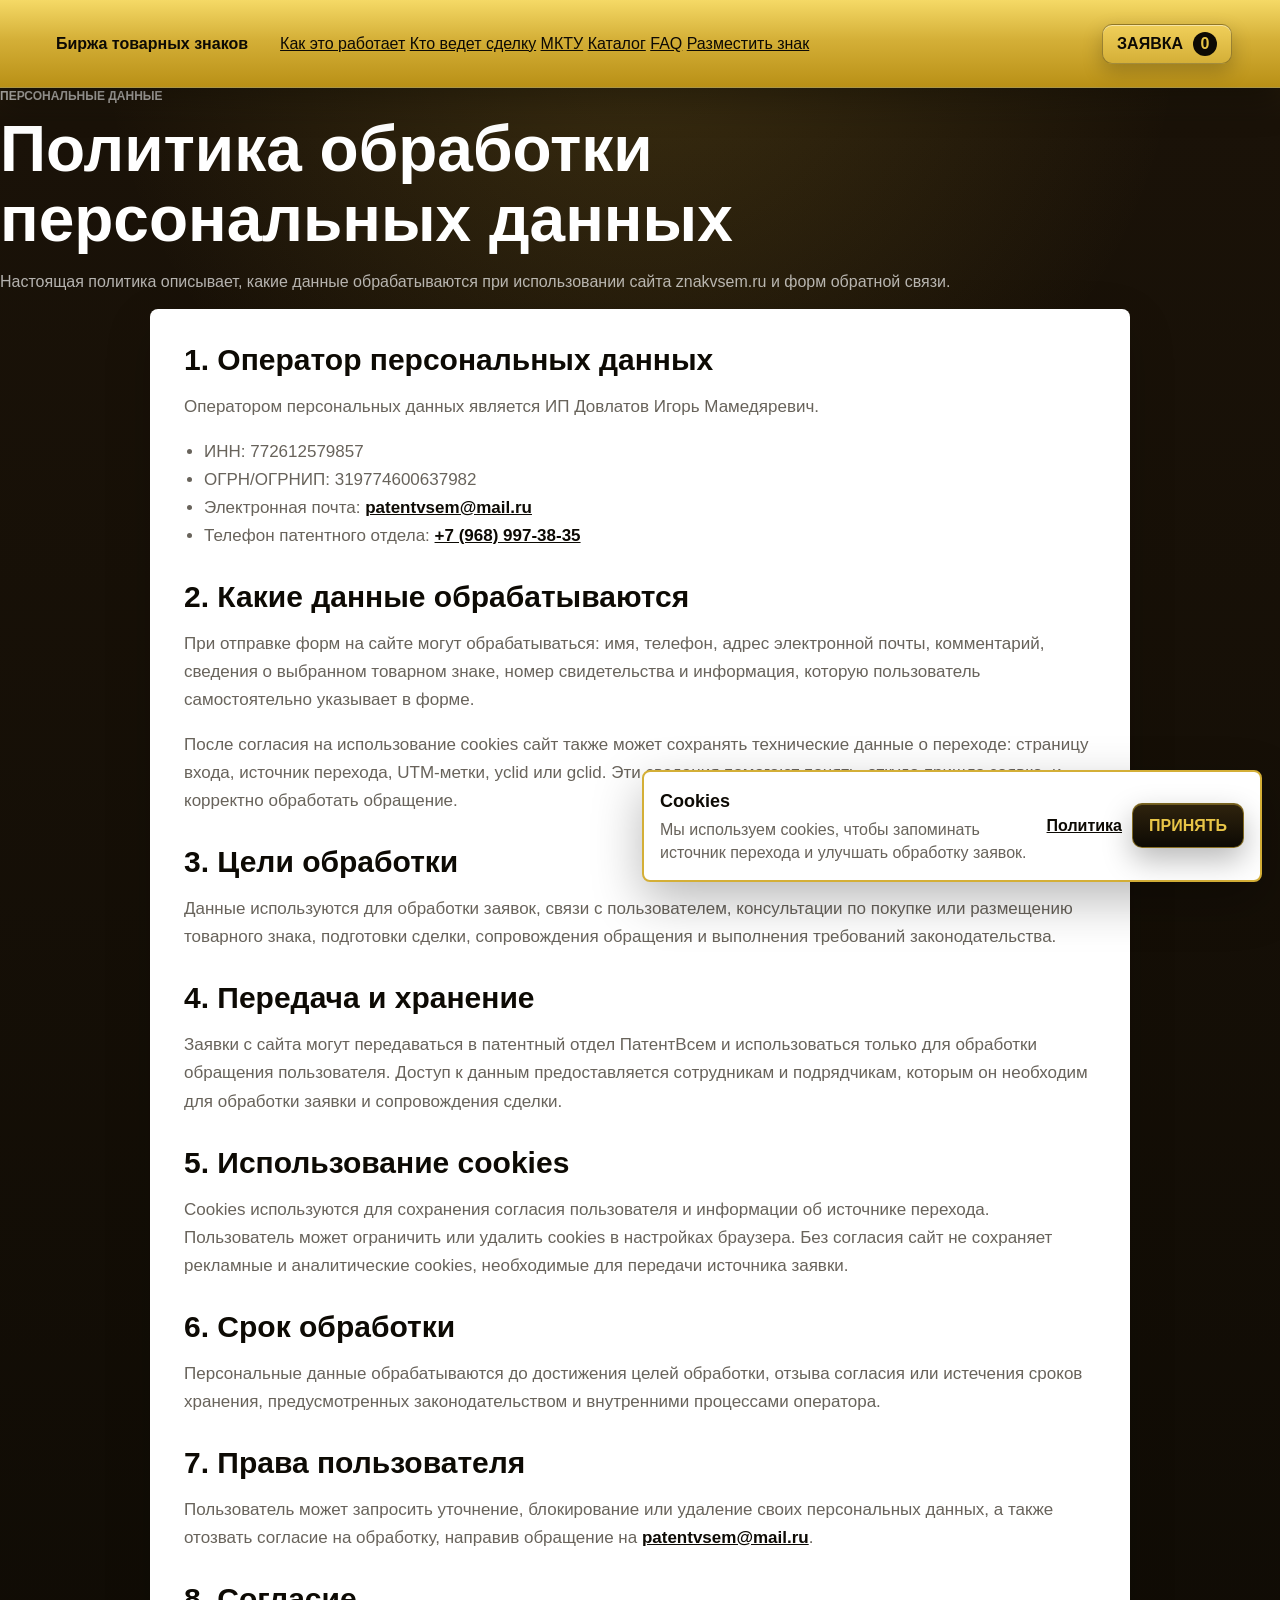
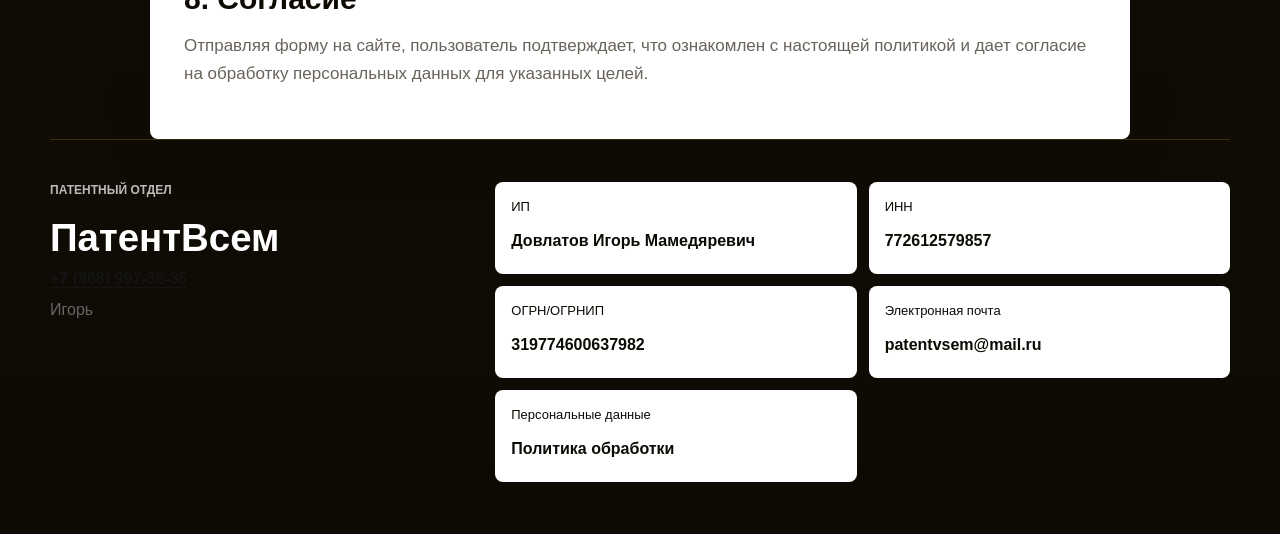
<file: privacy.html>
<!doctype html>
<html lang="ru">
  <head>
    <meta charset="utf-8">
    <meta name="viewport" content="width=device-width, initial-scale=1">
    <title>Политика обработки персональных данных - ПатентВсем</title>
    <meta name="description" content="Политика обработки персональных данных пользователей сайта znakvsem.ru.">
    <link rel="stylesheet" href="styles.css">
  </head>
  <body>
    <header class="site-header">
      <a class="brand" href="index.html">Биржа товарных знаков</a>
      <nav class="nav" aria-label="Основная навигация">
        <a href="about.html">Как это работает</a>
        <a href="about.html#team">Кто ведет сделку</a>
        <a href="mktu.html">МКТУ</a>
        <a href="catalog.html">Каталог</a>
        <a href="faq.html">FAQ</a>
        <a href="place.html">Разместить знак</a>
      </nav>
      <button class="header-cart" type="button" data-open-cart>
        <span>Заявка</span>
        <strong data-cart-count>0</strong>
      </button>
    </header>

    <main>
      <section class="page-hero compact">
        <p class="eyebrow">Персональные данные</p>
        <h1>Политика обработки персональных данных</h1>
        <p>Настоящая политика описывает, какие данные обрабатываются при использовании сайта znakvsem.ru и форм обратной связи.</p>
      </section>

      <section class="content-section">
        <div class="content-card">
          <h2>1. Оператор персональных данных</h2>
          <p>Оператором персональных данных является ИП Довлатов Игорь Мамедяревич.</p>
          <ul>
            <li>ИНН: 772612579857</li>
            <li>ОГРН/ОГРНИП: 319774600637982</li>
            <li>Электронная почта: <a href="mailto:patentvsem@mail.ru">patentvsem@mail.ru</a></li>
            <li>Телефон патентного отдела: <a href="tel:+79689973835">+7 (968) 997-38-35</a></li>
          </ul>

          <h2>2. Какие данные обрабатываются</h2>
          <p>При отправке форм на сайте могут обрабатываться: имя, телефон, адрес электронной почты, комментарий, сведения о выбранном товарном знаке, номер свидетельства и информация, которую пользователь самостоятельно указывает в форме.</p>
          <p>После согласия на использование cookies сайт также может сохранять технические данные о переходе: страницу входа, источник перехода, UTM-метки, yclid или gclid. Эти сведения помогают понять, откуда пришла заявка, и корректно обработать обращение.</p>

          <h2>3. Цели обработки</h2>
          <p>Данные используются для обработки заявок, связи с пользователем, консультации по покупке или размещению товарного знака, подготовки сделки, сопровождения обращения и выполнения требований законодательства.</p>

          <h2>4. Передача и хранение</h2>
          <p>Заявки с сайта могут передаваться в патентный отдел ПатентВсем и использоваться только для обработки обращения пользователя. Доступ к данным предоставляется сотрудникам и подрядчикам, которым он необходим для обработки заявки и сопровождения сделки.</p>

          <h2>5. Использование cookies</h2>
          <p>Cookies используются для сохранения согласия пользователя и информации об источнике перехода. Пользователь может ограничить или удалить cookies в настройках браузера. Без согласия сайт не сохраняет рекламные и аналитические cookies, необходимые для передачи источника заявки.</p>

          <h2>6. Срок обработки</h2>
          <p>Персональные данные обрабатываются до достижения целей обработки, отзыва согласия или истечения сроков хранения, предусмотренных законодательством и внутренними процессами оператора.</p>

          <h2>7. Права пользователя</h2>
          <p>Пользователь может запросить уточнение, блокирование или удаление своих персональных данных, а также отозвать согласие на обработку, направив обращение на <a href="mailto:patentvsem@mail.ru">patentvsem@mail.ru</a>.</p>

          <h2>8. Согласие</h2>
          <p>Отправляя форму на сайте, пользователь подтверждает, что ознакомлен с настоящей политикой и дает согласие на обработку персональных данных для указанных целей.</p>
        </div>
      </section>
    </main>

    <footer class="site-footer">
      <div class="footer-brand">
        <p class="eyebrow">Патентный отдел</p>
        <h2>ПатентВсем</h2>
        <a href="tel:+79689973835">+7 (968) 997-38-35</a>
        <span>Игорь</span>
      </div>
      <div class="footer-details" aria-label="Реквизиты">
        <div><span>ИП</span><strong>Довлатов Игорь Мамедяревич</strong></div>
        <div><span>ИНН</span><strong>772612579857</strong></div>
        <div><span>ОГРН/ОГРНИП</span><strong>319774600637982</strong></div>
        <div><span>Электронная почта</span><a href="mailto:patentvsem@mail.ru">patentvsem@mail.ru</a></div>
        <div><span>Персональные данные</span><a href="privacy.html">Политика обработки</a></div>
      </div>
    </footer>

    <div class="modal" id="lead" data-modal hidden>
      <div class="modal-panel" role="dialog" aria-modal="true" aria-labelledby="cart-title">
        <button class="modal-close" type="button" data-close-cart aria-label="Закрыть">x</button>
        <h2 id="cart-title" data-modal-title>Заявка на товарные знаки</h2>
        <div data-cart-items class="cart-items"></div>
        <form class="lead-form" data-lead-form>
          <label>Имя<input name="name" required></label>
          <label>Телефон<input name="phone" required inputmode="tel"></label>
          <label>Email<input name="email" type="email"></label>
          <label>Комментарий<textarea name="comment" rows="3"></textarea></label>
          <input type="hidden" name="intent" data-intent-input>
          <input type="hidden" name="selected" data-selected-input>
          <label class="privacy-consent">
            <input type="checkbox" name="privacy" required>
            <span>Нажимая кнопку отправки, вы соглашаетесь с <a href="privacy.html">политикой обработки персональных данных</a>.</span>
          </label>
          <button class="button button-accent" type="submit">Отправить в ПатентВсем</button>
          <p class="form-note" data-lead-status></p>
        </form>
      </div>
    </div>
    <script src="app.js"></script>
  </body>
</html>
</file>
<file: styles.css>
﻿:root {
  --bg: #f7f6f1;
  --paper: #ffffff;
  --ink: #171511;
  --muted: #6f6b61;
  --line: #e4ded2;
  --accent: #d4af37;
  --accent-strong: #d5b62b;
  --danger: #8c2522;
  --deep: #171511;
  --soft: #f0ebe0;
  --sage: #d8e3d0;
  --sky: #dde8f2;
  --blush: #f2ddd6;
  --radius: 8px;
  --shadow: 0 22px 70px rgba(40, 32, 18, 0.1);
}

* {
  box-sizing: border-box;
}

html {
  scroll-behavior: smooth;
  scroll-padding-top: 112px;
}

section[id],
.promo-sale[id] {
  scroll-margin-top: 112px;
}

body {
  margin: 0;
  background:
    linear-gradient(180deg, #fbfaf6 0, var(--bg) 520px),
    var(--bg);
  color: var(--ink);
  font-family: Arial, sans-serif;
  line-height: 1.45;
}

button,
input,
select,
textarea {
  font: inherit;
}

a {
  color: inherit;
}

.site-header {
  position: sticky;
  top: 0;
  z-index: 20;
  display: grid;
  grid-template-columns: auto 1fr auto;
  align-items: center;
  gap: 24px;
  padding: 14px clamp(16px, 4vw, 48px);
  border-bottom: 1px solid rgba(228, 222, 210, 0.82);
  background: rgba(251, 250, 246, 0.9);
  backdrop-filter: blur(18px);
}

.brand {
  display: inline-flex;
  align-items: center;
  gap: 10px;
  text-decoration: none;
  font-weight: 700;
}

.brand strong {
  display: grid;
  place-items: center;
  width: 38px;
  height: 38px;
  border-radius: 12px;
  background: var(--accent);
  color: var(--ink);
  font-size: 14px;
}

.main-nav {
  display: flex;
  justify-content: center;
  gap: 22px;
  color: var(--muted);
  font-size: 14px;
}

.main-nav a {
  text-decoration: none;
}

.main-nav a:hover {
  color: var(--ink);
}

.header-cart {
  display: inline-flex;
  align-items: center;
  gap: 10px;
  min-height: 42px;
  padding: 0 14px;
  border: 1px solid rgba(23, 21, 17, 0.18);
  border-radius: var(--radius);
  background: var(--paper);
  cursor: pointer;
}

.header-cart strong {
  display: grid;
  place-items: center;
  min-width: 24px;
  height: 24px;
  border-radius: 50%;
  background: var(--accent);
}

.catalog-shell,
.hero,
.proof-strip,
.service-band,
.info-band,
.deal-section,
.mktu-section,
.request-section,
.admin-section {
  width: min(1180px, calc(100% - 32px));
  margin: 0 auto;
}

.hero {
  position: relative;
  isolation: isolate;
  display: grid;
  grid-template-columns: minmax(0, 0.96fr) minmax(410px, 0.78fr);
  gap: clamp(34px, 5vw, 72px);
  align-items: center;
  min-height: 610px;
  padding: 62px 0 88px;
  color: var(--ink);
}

.hero::before {
  content: "";
  position: absolute;
  inset: 0 calc(50% - 50vw);
  z-index: -2;
  background:
    radial-gradient(circle at 84% 28%, rgba(212, 175, 55, 0.32), transparent 28%),
    radial-gradient(circle at 72% 78%, rgba(221, 232, 242, 0.8), transparent 32%),
    linear-gradient(135deg, #fffef9 0%, #f2eee4 58%, #ebe5d7 100%);
}

.hero::after {
  content: none;
}

.hero-copy,
.hero-visual {
  position: relative;
  z-index: 1;
}

.hero .eyebrow {
  color: var(--danger);
}

.hero h1 {
  max-width: 760px;
  font-size: clamp(46px, 5.8vw, 88px);
  letter-spacing: -0.02em;
}

.hero p:not(.eyebrow) {
  max-width: 610px;
  margin: 24px 0 0;
  color: #58544b;
  font-size: 22px;
  line-height: 1.45;
}

.hero .hero-note {
  display: inline-flex;
  width: fit-content;
  margin-top: 18px;
  padding: 10px 12px;
  border: 1px solid rgba(140, 37, 34, 0.16);
  border-radius: var(--radius);
  background: rgba(255, 255, 255, 0.62);
  color: var(--danger);
  font-weight: 700;
}

.hero-actions {
  display: flex;
  flex-wrap: wrap;
  gap: 12px;
  margin-top: 30px;
}

.hero-visual {
  display: grid;
  align-items: center;
  min-height: 480px;
  color: inherit;
  text-decoration: none;
}

.brand-stage {
  position: relative;
  width: min(500px, 100%);
  min-height: 500px;
  margin-left: auto;
  transition: transform 0.25s ease;
}

.hero-visual:hover .brand-stage {
  transform: translateY(-4px);
}

.brand-card {
  position: absolute;
  display: grid;
  gap: 12px;
  min-width: 250px;
  padding: 28px;
  border: 1px solid rgba(23, 21, 17, 0.1);
  border-radius: var(--radius);
  background: rgba(255, 255, 255, 0.78);
  box-shadow: 0 26px 90px rgba(60, 48, 25, 0.14);
  backdrop-filter: blur(18px);
}

.brand-card-primary {
  top: 62px;
  right: 22px;
  min-width: 330px;
  min-height: 210px;
  background:
    linear-gradient(140deg, rgba(212, 175, 55, 0.78), rgba(255, 255, 255, 0.78) 54%),
    #fff;
}

.brand-card-secondary {
  left: 10px;
  top: 190px;
  min-width: 292px;
  transform: rotate(-5deg);
  background:
    linear-gradient(140deg, rgba(221, 232, 242, 0.9), rgba(255, 255, 255, 0.86)),
    #fff;
}

.brand-card-tertiary {
  right: 66px;
  bottom: 72px;
  min-width: 284px;
  transform: rotate(4deg);
  background:
    linear-gradient(140deg, rgba(242, 221, 214, 0.9), rgba(255, 255, 255, 0.84)),
    #fff;
}

.brand-mark {
  width: fit-content;
  padding: 10px 14px;
  border: 2px solid var(--ink);
  border-radius: 6px;
  font-size: clamp(36px, 4vw, 58px);
  font-weight: 900;
  line-height: 1;
  letter-spacing: 0.01em;
}

.brand-card small {
  color: var(--muted);
  font-size: 15px;
  font-weight: 700;
}

.brand-card-mini {
  left: 44px;
  bottom: 34px;
  grid-template-columns: repeat(2, 1fr);
  min-width: 210px;
  padding: 14px;
  gap: 8px;
  transform: rotate(2deg);
}

.brand-card-mini span {
  display: grid;
  place-items: center;
  min-height: 42px;
  border-radius: 6px;
  background: var(--soft);
  font-size: 13px;
  font-weight: 800;
}

.brand-card-mini span:nth-child(2) {
  background: var(--sage);
}

.brand-card-mini span:nth-child(3) {
  background: var(--sky);
}

.brand-card-mini span:nth-child(4) {
  background: var(--accent);
}

.brand-metric {
  position: absolute;
  right: 0;
  bottom: 0;
  display: grid;
  gap: 6px;
  width: 190px;
  padding: 18px;
  border-radius: var(--radius);
  background: var(--deep);
  color: #fff;
  box-shadow: 0 24px 70px rgba(23, 21, 17, 0.18);
}

.brand-metric strong {
  color: var(--accent);
  font-size: 46px;
  line-height: 1;
}

.brand-metric span {
  color: rgba(255, 255, 255, 0.78);
  font-size: 14px;
}

.proof-strip {
  position: relative;
  z-index: 2;
  display: grid;
  grid-template-columns: repeat(3, minmax(0, 1fr));
  gap: 14px;
  margin-top: -48px;
  overflow: visible;
  border: 0;
  border-radius: 0;
  background: transparent;
}

.proof-strip div {
  display: grid;
  gap: 8px;
  padding: 22px;
  border: 1px solid rgba(23, 21, 17, 0.08);
  border-radius: var(--radius);
  background: rgba(255, 255, 255, 0.9);
  color: var(--ink);
  box-shadow: 0 20px 60px rgba(50, 42, 28, 0.08);
}

.proof-strip strong {
  color: var(--danger);
  font-size: 36px;
  line-height: 1;
}

.proof-strip span {
  color: var(--muted);
}

.catalog-shell {
  padding: 64px 0;
}

.catalog-head {
  display: grid;
  grid-template-columns: minmax(0, 1fr) auto;
  gap: 28px;
  align-items: end;
  margin-bottom: 24px;
}

.eyebrow {
  margin: 0 0 10px;
  color: var(--danger);
  font-size: 12px;
  font-weight: 700;
  letter-spacing: 0;
  text-transform: uppercase;
}

h1,
h2 {
  margin: 0;
  font-family: Arial, sans-serif;
  letter-spacing: 0;
  line-height: 1.08;
}

h1 {
  max-width: 860px;
  font-size: clamp(34px, 5vw, 68px);
}

.catalog-head h1,
.catalog-head h2 {
  font-size: clamp(32px, 4.5vw, 58px);
}

.catalog-head p:not(.eyebrow),
.request-copy p,
.admin-section > div p {
  max-width: 720px;
  margin: 16px 0 0;
  color: var(--muted);
  font-size: 18px;
}

.button {
  display: inline-flex;
  align-items: center;
  justify-content: center;
  min-height: 44px;
  padding: 0 18px;
  border-radius: var(--radius);
  border: 1px solid rgba(23, 21, 17, 0.18);
  text-decoration: none;
  font-weight: 700;
  cursor: pointer;
}

.button-dark {
  background: var(--ink);
  color: #fff;
}

.button-accent {
  background: var(--accent);
  color: var(--ink);
  border-color: var(--accent-strong);
  box-shadow: 0 12px 34px rgba(213, 182, 43, 0.18);
}

.button-outline {
  background: transparent;
  color: var(--ink);
}

.button-ghost {
  border-color: rgba(23, 21, 17, 0.16);
  background: rgba(255, 255, 255, 0.62);
  color: var(--ink);
}

.button:hover,
.header-cart:hover {
  transform: translateY(-1px);
}

.toolbar {
  display: grid;
  grid-template-columns: 1.3fr repeat(4, minmax(140px, 1fr));
  gap: 12px;
  padding: 16px;
  border: 1px solid var(--line);
  border-radius: var(--radius);
  background: var(--paper);
  box-shadow: var(--shadow);
}

label {
  display: grid;
  gap: 8px;
  color: var(--muted);
  font-size: 13px;
}

input,
select,
textarea {
  width: 100%;
  min-height: 44px;
  border: 1px solid var(--line);
  border-radius: var(--radius);
  background: #fff;
  color: var(--ink);
  padding: 10px 12px;
}

textarea {
  resize: vertical;
}

.catalog-meta {
  display: flex;
  align-items: center;
  justify-content: space-between;
  gap: 16px;
  margin: 22px 0;
  color: var(--muted);
}

.link-button {
  border: 0;
  background: transparent;
  color: var(--danger);
  cursor: pointer;
  text-decoration: underline;
}

.grid {
  display: grid;
  grid-template-columns: repeat(3, minmax(0, 1fr));
  gap: 20px;
}

.tm-card {
  position: relative;
  display: grid;
  grid-template-rows: 160px 1fr;
  overflow: hidden;
  min-height: 440px;
  border: 1px solid var(--line);
  border-radius: var(--radius);
  background: var(--paper);
  box-shadow: 0 16px 46px rgba(45, 36, 22, 0.06);
  transition: transform 0.18s ease, box-shadow 0.18s ease, border-color 0.18s ease;
}

.tm-card:hover {
  transform: translateY(-3px);
  border-color: #d4c7ad;
  box-shadow: 0 28px 80px rgba(45, 36, 22, 0.12);
}

.tm-logo {
  display: grid;
  gap: 8px;
  place-items: center;
  border-bottom: 1px solid var(--line);
  background:
    radial-gradient(circle at 76% 20%, rgba(212, 175, 55, 0.52), transparent 30%),
    linear-gradient(135deg, #fffdf6, #eee7d8);
  font-family: Arial, sans-serif;
  font-weight: 700;
  text-align: center;
}

.tm-logo strong {
  max-width: calc(100% - 28px);
  padding: 8px 12px;
  border: 2px solid rgba(23, 21, 17, 0.86);
  border-radius: 6px;
  background: rgba(255, 255, 255, 0.54);
  overflow-wrap: anywhere;
  font-size: 27px;
  line-height: 1;
}

.tm-logo span {
  color: var(--muted);
  font-size: 13px;
}

.tm-logo img {
  display: block;
  width: min(230px, calc(100% - 42px));
  height: 96px;
  object-fit: contain;
  border-radius: 6px;
}

.favorite-button {
  position: absolute;
  top: 12px;
  right: 12px;
  z-index: 2;
  width: 38px;
  height: 38px;
  border: 1px solid var(--line);
  border-radius: var(--radius);
  background: var(--paper);
  cursor: pointer;
  font-size: 22px;
  line-height: 1;
}

.favorite-button.is-active {
  background: var(--accent);
  border-color: var(--accent-strong);
}

.tm-card-body {
  display: grid;
  grid-template-rows: auto auto auto minmax(42px, auto) minmax(34px, auto) auto auto;
  gap: 12px;
  padding: 18px;
}

.tm-type,
.business {
  margin: 0;
  color: var(--muted);
  font-size: 13px;
}

.tm-type {
  color: var(--danger);
  font-weight: 700;
  text-transform: uppercase;
}

.tm-card h2 {
  font-size: 20px;
}

.registry-link {
  color: var(--danger);
  font-weight: 700;
  font-size: 14px;
  text-underline-offset: 3px;
}

.class-list {
  display: flex;
  flex-wrap: wrap;
  gap: 6px;
}

.class-list span {
  display: inline-flex;
  align-items: center;
  min-height: 28px;
  padding: 0 9px;
  border: 1px solid var(--line);
  border-radius: 6px;
  background: var(--soft);
  font-size: 13px;
  font-weight: 700;
}

.price-row {
  display: flex;
  align-items: center;
  justify-content: space-between;
  gap: 12px;
  align-self: end;
  padding-top: 4px;
}

.price-row strong {
  font-size: 17px;
}

.price-row span:not(:empty) {
  padding: 5px 8px;
  border-radius: 6px;
  background: var(--accent);
  font-size: 12px;
  font-weight: 700;
}

.card-actions {
  display: grid;
  grid-template-columns: 1fr 1fr;
  gap: 10px;
  margin-top: 6px;
  align-self: end;
}

.pagination {
  display: flex;
  flex-wrap: wrap;
  justify-content: center;
  gap: 8px;
  max-width: 100%;
  margin-top: 26px;
}

.pagination button {
  flex: 0 0 auto;
  min-width: 42px;
  height: 42px;
  border: 1px solid var(--line);
  border-radius: var(--radius);
  background: var(--paper);
  cursor: pointer;
  font-weight: 700;
}

.pagination button.is-active {
  background: var(--ink);
  color: #fff;
  border-color: var(--ink);
}

.info-band {
  display: grid;
  grid-template-columns: minmax(0, 0.8fr) minmax(0, 1.2fr);
  gap: 30px;
  padding: 72px 0 54px;
  border-top: 1px solid var(--line);
  border-bottom: 1px solid var(--line);
}

.info-band h1,
.info-band h2,
.request-section h1,
.request-section h2,
.admin-section h2 {
  font-size: clamp(28px, 4vw, 46px);
}

.steps {
  display: grid;
  grid-template-columns: repeat(3, minmax(0, 1fr));
  gap: 12px;
  margin: 0;
  padding: 0;
  list-style: none;
}

.steps li {
  display: grid;
  gap: 10px;
  padding: 22px;
  border: 1px solid var(--line);
  border-radius: var(--radius);
  background: var(--paper);
  box-shadow: 0 18px 55px rgba(45, 36, 22, 0.05);
}

.steps li strong {
  font-size: 18px;
}

.steps span {
  color: var(--muted);
}

.service-band {
  display: grid;
  grid-template-columns: minmax(0, 0.75fr) minmax(0, 1.25fr);
  gap: 36px;
  padding: 72px 0;
}

.service-heading {
  position: sticky;
  top: 92px;
  align-self: start;
}

.service-heading h1,
.service-heading h2 {
  font-size: clamp(30px, 4vw, 52px);
}

.service-grid,
.benefit-grid {
  display: grid;
  gap: 14px;
}

.service-grid article,
.benefit-grid article {
  display: grid;
  grid-template-columns: 70px 1fr;
  gap: 8px 20px;
  padding: 22px;
  border: 1px solid var(--line);
  border-radius: var(--radius);
  background: var(--paper);
  color: var(--ink);
  box-shadow: 0 18px 55px rgba(45, 36, 22, 0.05);
}

.service-grid article span,
.benefit-grid article span {
  grid-row: span 2;
  display: grid;
  place-items: center;
  width: 52px;
  height: 52px;
  border: 1px solid rgba(140, 37, 34, 0.16);
  border-radius: var(--radius);
  background: #fff8d0;
  color: var(--danger);
  font-weight: 700;
  font-size: 20px;
}

.service-grid h3,
.benefit-grid h3 {
  margin: 0;
  font-size: 24px;
}

.service-grid p,
.benefit-grid p {
  margin: 0;
  color: var(--muted);
}

.deal-section {
  display: grid;
  grid-template-columns: minmax(0, 0.86fr) minmax(320px, 1.14fr);
  gap: 32px;
  padding: 72px 0;
  border-top: 1px solid var(--line);
}

.deal-copy h1,
.deal-copy h2,
.mktu-head h1,
.mktu-head h2 {
  font-size: clamp(30px, 4vw, 52px);
}

.deal-copy p:not(.eyebrow),
.mktu-head p {
  max-width: 740px;
  margin: 16px 0 0;
  color: var(--muted);
  font-size: 18px;
}

.team-grid {
  display: grid;
  grid-template-columns: repeat(2, minmax(0, 1fr));
  gap: 12px;
}

.team-grid article {
  display: grid;
  align-content: start;
  gap: 8px;
  min-height: 124px;
  padding: 18px;
  border: 1px solid var(--line);
  border-radius: var(--radius);
  background: var(--paper);
  box-shadow: 0 18px 55px rgba(45, 36, 22, 0.05);
}

.team-grid article:first-child {
  grid-column: span 2;
}

.team-grid a,
.mktu-head a:not(.button) {
  color: var(--danger);
  font-weight: 700;
}

.team-grid span {
  color: var(--muted);
}

.mktu-section {
  padding: 72px 0 32px;
}

.mktu-head {
  display: grid;
  grid-template-columns: minmax(0, 1fr) auto;
  gap: 26px;
  align-items: end;
  margin-bottom: 20px;
}

.mktu-grid {
  display: grid;
  grid-template-columns: repeat(5, minmax(0, 1fr));
  gap: 12px;
}

.mktu-grid article {
  display: grid;
  gap: 9px;
  min-height: 190px;
  padding: 16px;
  border: 1px solid var(--line);
  border-radius: var(--radius);
  background:
    linear-gradient(135deg, rgba(212, 175, 55, 0.16), transparent 40%),
    var(--paper);
  box-shadow: 0 18px 55px rgba(45, 36, 22, 0.04);
}

.mktu-grid strong {
  display: grid;
  place-items: center;
  width: 42px;
  height: 42px;
  border-radius: var(--radius);
  background: var(--ink);
  color: #fff;
}

.mktu-grid h3 {
  margin: 0;
  font-size: 17px;
}

.mktu-grid p {
  margin: 0;
  color: var(--muted);
  font-size: 14px;
}

.request-section,
.admin-section {
  display: grid;
  grid-template-columns: minmax(0, 0.74fr) minmax(360px, 1fr);
  gap: 36px;
  padding: 56px 0;
}

.request-section {
  position: relative;
  padding: 64px 0;
}

.request-section::before {
  content: "";
  position: absolute;
  inset: 28px calc(50% - 50vw);
  z-index: -1;
  background: #eee8dd;
  border-top: 1px solid var(--line);
  border-bottom: 1px solid var(--line);
}

.admin-section {
  align-items: start;
  padding-top: 72px;
  border-top: 1px solid var(--line);
}

.admin-note {
  display: grid;
  gap: 8px;
  margin-top: 18px;
  padding: 16px;
  border: 1px solid rgba(140, 37, 34, 0.16);
  border-radius: var(--radius);
  background: rgba(255, 255, 255, 0.72);
}

.admin-note strong {
  color: var(--danger);
}

.admin-note span {
  color: var(--muted);
}

.admin-form {
  grid-template-columns: repeat(2, minmax(0, 1fr));
}

.admin-form label:has(textarea),
.admin-actions,
.admin-form .form-note {
  grid-column: 1 / -1;
}

.admin-actions {
  display: grid;
  grid-template-columns: minmax(0, 1fr) auto;
  gap: 14px;
  align-items: center;
}

.admin-manager {
  grid-column: 2;
  display: grid;
  gap: 14px;
  padding: 18px;
  border-radius: var(--radius);
  background: #ffffff;
  color: #141414;
}

.admin-manager-head {
  display: grid;
  grid-template-columns: minmax(0, 1fr) auto;
  gap: 16px;
  align-items: start;
}

.admin-manager h3 {
  margin: 0;
  font-size: 22px;
}

.admin-manager p {
  margin: 6px 0 0;
  color: #666666;
  font-size: 14px;
}

.admin-list {
  display: grid;
  gap: 10px;
}

.admin-item {
  display: grid;
  grid-template-columns: minmax(0, 1fr) auto;
  gap: 14px;
  align-items: center;
  padding: 12px;
  border: 1px solid #e5e5e5;
  border-radius: 10px;
  background: #f7f7f7;
}

.admin-item div {
  display: grid;
  gap: 4px;
}

.admin-item span,
.admin-empty {
  color: #666666;
  font-size: 13px;
}

.admin-item button {
  min-height: 34px;
  padding: 0 12px;
  border: 1px solid #141414;
  border-radius: 8px;
  background: #ffffff;
  cursor: pointer;
  font-weight: 800;
}

.admin-manager .button:disabled {
  opacity: 0.45;
  cursor: not-allowed;
}

.faq-section {
  width: min(1180px, calc(100% - 32px));
  margin: 0 auto;
  padding: 72px 0;
  border-top: 1px solid var(--line);
}

.faq-head {
  display: grid;
  grid-template-columns: minmax(0, 0.72fr) minmax(0, 1fr);
  gap: 32px;
  align-items: end;
  margin-bottom: 24px;
}

.faq-head h1,
.faq-head h2 {
  font-size: clamp(32px, 4.5vw, 58px);
}

.faq-head p:not(.eyebrow) {
  margin: 0;
  color: var(--muted);
  font-size: 18px;
}

.faq-list {
  display: grid;
  grid-template-columns: repeat(2, minmax(0, 1fr));
  gap: 12px;
}

.faq-list details {
  border: 1px solid var(--line);
  border-radius: var(--radius);
  background: rgba(255, 255, 255, 0.76);
  box-shadow: 0 18px 55px rgba(45, 36, 22, 0.04);
}

.faq-list summary {
  display: flex;
  align-items: center;
  justify-content: space-between;
  gap: 16px;
  min-height: 68px;
  padding: 18px;
  cursor: pointer;
  color: var(--ink);
  font-weight: 800;
  list-style: none;
}

.faq-list summary::-webkit-details-marker {
  display: none;
}

.faq-list summary::after {
  content: "+";
  display: grid;
  flex: 0 0 auto;
  place-items: center;
  width: 30px;
  height: 30px;
  border-radius: var(--radius);
  background: var(--soft);
  color: var(--danger);
  font-size: 20px;
  line-height: 1;
}

.faq-list details[open] summary::after {
  content: "-";
}

.faq-list p {
  margin: 0;
  padding: 0 18px 18px;
  color: var(--muted);
}

.request-form,
.admin-form,
.lead-form {
  display: grid;
  gap: 14px;
  padding: 18px;
  border: 1px solid var(--line);
  border-radius: var(--radius);
  background: var(--paper);
  box-shadow: var(--shadow);
}

[hidden] {
  display: none !important;
}

.checkbox {
  display: flex;
  align-items: center;
  gap: 10px;
}

.checkbox input {
  width: 18px;
  min-height: 18px;
}

.privacy-consent {
  display: grid;
  grid-template-columns: 18px 1fr;
  gap: 10px;
  align-items: start;
  color: var(--muted);
  font-size: 12px;
  line-height: 1.25;
}

.privacy-consent input {
  width: 16px;
  min-height: 16px;
  margin: 1px 0 0;
  accent-color: var(--accent-strong);
}

.privacy-consent a {
  color: var(--ink);
  font-weight: 700;
  text-decoration-thickness: 1px;
  text-underline-offset: 2px;
}

.form-note {
  min-height: 20px;
  margin: 0;
  color: var(--danger);
  font-size: 14px;
}

.modal[hidden] {
  display: none;
}

.modal {
  position: fixed;
  inset: 0;
  z-index: 40;
  display: grid;
  place-items: center;
  padding: 20px;
  background: rgba(20, 20, 20, 0.58);
}

.modal-panel {
  position: relative;
  width: min(720px, 100%);
  max-height: min(780px, calc(100vh - 40px));
  overflow: auto;
  padding: 24px;
  border-radius: var(--radius);
  background: var(--bg);
}

.modal-close {
  position: absolute;
  top: 16px;
  right: 16px;
  width: 38px;
  height: 38px;
  border: 1px solid var(--line);
  border-radius: 50%;
  background: var(--paper);
  cursor: pointer;
  font-size: 24px;
}

.cart-items {
  display: grid;
  gap: 10px;
  margin: 18px 0;
}

.cart-item {
  display: grid;
  grid-template-columns: 1fr auto;
  gap: 12px;
  align-items: center;
  padding: 12px;
  border: 1px solid var(--line);
  border-radius: var(--radius);
  background: var(--paper);
}

.cart-item button {
  border: 0;
  background: transparent;
  color: var(--danger);
  cursor: pointer;
}

.cart-class-picker {
  display: grid;
  gap: 8px;
  margin-top: 10px;
}

.cart-class-picker > span {
  color: #666666;
  font-size: 13px;
}

.cart-class-picker > div {
  display: flex;
  flex-wrap: wrap;
  gap: 6px;
}

.cart-class-picker label {
  display: inline-flex;
  align-items: center;
  gap: 5px;
  min-height: 30px;
  padding: 4px 9px;
  border: 1px solid #141414;
  border-radius: 8px;
  background: #d4af37;
  color: #141414;
  font-size: 13px;
  font-weight: 800;
  cursor: pointer;
}

.cart-class-picker input {
  width: 14px;
  height: 14px;
  accent-color: #141414;
}

.site-footer {
  display: grid;
  grid-template-columns: minmax(260px, 0.72fr) minmax(0, 1.28fr);
  gap: 32px;
  width: min(1180px, calc(100% - 32px));
  margin: 0 auto;
  padding: 42px 0 52px;
  border-top: 1px solid var(--line);
}

.footer-brand {
  display: grid;
  align-content: start;
  gap: 8px;
}

.footer-brand h2 {
  font-size: clamp(28px, 3vw, 40px);
}

.footer-brand a,
.footer-details a {
  color: var(--danger);
  font-weight: 700;
  text-decoration-thickness: 1px;
  text-underline-offset: 3px;
}

.footer-brand span {
  color: var(--muted);
}

.footer-details {
  display: grid;
  grid-template-columns: repeat(2, minmax(0, 1fr));
  gap: 12px;
}

.footer-details div {
  display: grid;
  gap: 6px;
  min-height: 92px;
  padding: 16px;
  border: 1px solid var(--line);
  border-radius: var(--radius);
  background: rgba(255, 255, 255, 0.72);
}

.footer-details span {
  color: var(--muted);
  font-size: 13px;
}

.footer-details strong {
  overflow-wrap: anywhere;
}

@media (max-width: 980px) {
  .site-header,
  .hero,
  .service-band,
  .catalog-head,
  .info-band,
  .deal-section,
  .mktu-head,
  .faq-head,
  .site-footer,
  .request-section,
  .admin-section {
    grid-template-columns: 1fr;
  }

  .main-nav {
    justify-content: start;
    flex-wrap: wrap;
  }

  .toolbar {
    grid-template-columns: repeat(2, minmax(0, 1fr));
  }

  .faq-list,
  .grid {
    grid-template-columns: repeat(2, minmax(0, 1fr));
  }

  .mktu-grid {
    grid-template-columns: repeat(2, minmax(0, 1fr));
  }

  .steps {
    grid-template-columns: 1fr;
  }

  .proof-strip {
    grid-template-columns: 1fr;
  }

  .hero-visual {
    min-height: 300px;
  }

  .brand-stage {
    margin: 0 auto;
  }
}

@media (max-width: 640px) {
  html {
    scroll-padding-top: 156px;
  }

  section[id],
  .promo-sale[id] {
    scroll-margin-top: 156px;
  }

  .site-header {
    gap: 12px;
  }

  .main-nav {
    display: none;
  }

  .catalog-shell {
    padding-top: 28px;
  }

  h1 {
    font-size: 36px;
  }

  .hero {
    min-height: auto;
    padding: 34px 0 48px;
  }

  .hero h1 {
    font-size: 39px;
  }

  .hero p:not(.eyebrow) {
    font-size: 17px;
  }

  .hero-visual {
    min-height: 342px;
  }

  .proof-strip {
    margin-top: -22px;
  }

  .toolbar,
  .faq-head,
  .faq-list,
  .admin-form,
  .admin-actions,
  .grid,
  .card-actions,
  .team-grid,
  .footer-details,
  .mktu-grid {
    grid-template-columns: 1fr;
  }

  .team-grid article:first-child {
    grid-column: auto;
  }

  .brand-stage {
    width: 100%;
    min-height: 342px;
  }

  .brand-card-primary {
    top: 24px;
    right: 0;
    left: 6px;
    min-width: 0;
    min-height: 158px;
    padding: 22px;
  }

  .brand-card-secondary,
  .brand-card-tertiary {
    display: none;
  }

  .brand-mark {
    font-size: 34px;
  }

  .brand-card-mini {
    left: 0;
    bottom: 18px;
    min-width: 198px;
  }

  .brand-metric {
    right: 0;
    bottom: 18px;
    width: 144px;
    padding: 14px;
  }

  .brand-metric strong {
    font-size: 34px;
  }

  .tm-card {
    grid-template-rows: 135px 1fr;
  }

  .catalog-meta {
    align-items: flex-start;
    flex-direction: column;
  }
}

/* PatentVsem visual alignment */
:root {
  --bg: #141414;
  --paper: #ffffff;
  --ink: #141414;
  --muted: #cfcfcf;
  --line: rgba(255, 255, 255, 0.16);
  --accent: #d4af37;
  --accent-strong: #d4af37;
  --danger: #d4af37;
  --deep: #141414;
  --soft: #f1f1e8;
  --shadow: none;
}

body {
  background: #141414;
  color: #ffffff;
  font-family: Roboto, Arial, sans-serif;
}

.site-header {
  grid-template-columns: auto 1fr auto;
  min-height: 80px;
  border: 0;
  background: #d4af37;
  color: #000000;
  backdrop-filter: none;
}

.brand {
  gap: 12px;
  color: #000000;
}

.brand strong {
  position: relative;
  width: 64px;
  height: 54px;
  border-radius: 0;
  background: transparent;
}

.brand strong::before,
.brand strong::after,
.brand strong span {
  position: absolute;
  content: "";
  transform: none;
}

.brand strong::before {
  left: 0;
  bottom: 0;
  width: 44px;
  height: 44px;
  border: 2px solid #141414;
  background: transparent;
  clip-path: polygon(50% 0, 100% 100%, 0 100%);
}

.brand strong::after {
  left: 24px;
  bottom: 0;
  width: 34px;
  height: 44px;
  border: 2px solid #141414;
  background: rgba(20, 20, 20, 0.18);
  clip-path: polygon(50% 0, 100% 100%, 0 100%);
}

.brand strong span {
  display: none;
}

.brand span:last-child {
  font-weight: 900;
  line-height: 0.82;
  letter-spacing: -0.02em;
}

.main-nav {
  gap: clamp(16px, 2.4vw, 34px);
  color: #000000;
  font-size: 16px;
  font-weight: 900;
}

.main-nav a:hover {
  text-decoration: underline;
  text-underline-offset: 4px;
}

.header-cart,
.button {
  min-height: 40px;
  border-radius: 10px;
  font-weight: 800;
  text-transform: uppercase;
}

.header-cart {
  border: 1px solid #141414;
  background: transparent;
}

.header-cart strong {
  background: #141414;
  color: #d4af37;
}

.hero {
  grid-template-columns: minmax(0, 0.95fr) minmax(400px, 0.88fr);
  min-height: 440px;
  margin-top: 62px;
  margin-bottom: 86px;
  padding: clamp(34px, 5vw, 52px);
  border-radius: 30px;
  background:
    radial-gradient(circle at 82% 20%, rgba(255, 255, 255, 0.38), transparent 24%),
    linear-gradient(135deg, #d4af37 0%, #d4af37 62%, #b99016 100%);
  color: #141414;
  overflow: hidden;
}

.hero::before,
.hero::after {
  content: none;
}

.hero .eyebrow,
.eyebrow {
  color: #d4af37;
  font-size: 12px;
  font-weight: 900;
}

.hero .eyebrow {
  color: #141414;
}

.hero h1 {
  max-width: 720px;
  color: #141414;
  font-size: clamp(44px, 5.6vw, 78px);
  font-weight: 900;
  letter-spacing: -0.035em;
}

.hero p:not(.eyebrow) {
  max-width: 620px;
  color: #141414;
  font-size: 18px;
}

.hero .hero-note {
  border-color: rgba(20, 20, 20, 0.18);
  background: rgba(255, 255, 255, 0.2);
  color: #141414;
}

.button-dark,
.button-accent {
  border-color: #141414;
  background: #141414;
  color: #ffffff;
  box-shadow: none;
}

.button-ghost,
.button-outline {
  border-color: #141414;
  background: transparent;
  color: #141414;
}

.brand-stage {
  min-height: 380px;
}

.brand-card {
  border: 0;
  background: #141414;
  color: #ffffff;
  box-shadow: none;
}

.brand-card-primary {
  top: 24px;
  background: #ffffff;
  color: #141414;
}

.brand-card-secondary,
.brand-card-tertiary {
  background: #141414;
  color: #ffffff;
}

.brand-mark {
  border-color: currentColor;
  font-weight: 900;
}

.brand-card small {
  color: currentColor;
  opacity: 0.72;
}

.brand-card-mini {
  background: #ffffff;
  color: #141414;
}

.brand-card-mini span,
.brand-card-mini span:nth-child(2),
.brand-card-mini span:nth-child(3),
.brand-card-mini span:nth-child(4) {
  background: #d4af37;
}

.brand-metric {
  background: #141414;
  color: #ffffff;
}

.brand-metric strong {
  color: #d4af37;
}

.proof-strip {
  margin-top: -54px;
}

.proof-strip div,
.toolbar,
.tm-card,
.steps li,
.benefit-grid article,
.team-grid article,
.mktu-grid article,
.request-form,
.admin-form,
.lead-form,
.footer-details div,
.faq-list details {
  border: 0;
  background: #ffffff;
  color: #141414;
  box-shadow: none;
}

.proof-strip strong,
.footer-brand a,
.footer-details a,
.team-grid a,
.mktu-head a:not(.button),
.registry-link {
  color: #141414;
}

.proof-strip span,
.catalog-head p:not(.eyebrow),
.request-copy p,
.admin-section > div p,
.deal-copy p:not(.eyebrow),
.mktu-head p,
.faq-head p:not(.eyebrow),
.steps span,
.benefit-grid p,
.team-grid span,
.mktu-grid p,
.business,
.footer-brand span,
.footer-details span,
.faq-list p,
label,
.form-note {
  color: #666666;
}

.catalog-shell,
.info-band,
.service-band,
.deal-section,
.mktu-section,
.request-section,
.admin-section,
.faq-section,
.site-footer {
  color: #ffffff;
}

.catalog-head h1,
.catalog-head h2,
.info-band h1,
.info-band h2,
.service-heading h1,
.service-heading h2,
.deal-copy h1,
.deal-copy h2,
.mktu-head h1,
.mktu-head h2,
.request-section h1,
.request-section h2,
.admin-section h2,
.faq-head h1,
.faq-head h2,
.footer-brand h2 {
  color: #ffffff;
  font-weight: 900;
  letter-spacing: -0.025em;
}

.catalog-head h1::first-line,
.catalog-head h2::first-line,
.info-band h1::first-line,
.info-band h2::first-line,
.service-heading h1::first-line,
.service-heading h2::first-line,
.deal-copy h1::first-line,
.deal-copy h2::first-line,
.mktu-head h1::first-line,
.mktu-head h2::first-line,
.faq-head h1::first-line,
.faq-head h2::first-line {
  color: #d4af37;
}

.catalog-shell,
.info-band,
.service-band,
.deal-section,
.mktu-section,
.request-section,
.admin-section,
.faq-section {
  padding-top: 86px;
  padding-bottom: 86px;
  border-color: rgba(255, 255, 255, 0.16);
}

.toolbar {
  border-radius: 10px;
}

input,
select,
textarea {
  border-color: #d9d9d9;
  border-radius: 7px;
  background: #ffffff;
  color: #141414;
}

.tm-logo {
  background: #d4af37;
}

.tm-logo strong {
  border-color: #141414;
  background: #ffffff;
}

.tm-logo img {
  background: #ffffff;
  padding: 8px;
  border: 1px solid rgba(20, 20, 20, 0.18);
}

.favorite-button {
  border: 1px solid #d8d8d8;
  background: #ffffff;
}

.favorite-button.is-active,
.price-row span:not(:empty),
.class-list span,
.service-grid article span,
.benefit-grid article span,
.mktu-grid strong,
.faq-list summary::after {
  background: #d4af37;
  color: #141414;
  border-color: #d4af37;
}

.tm-type {
  color: #141414;
}

.request-section::before {
  background: #d4af37;
  border: 0;
}

.admin-note {
  border: 0;
  background: #d4af37;
  color: #141414;
}

.admin-note strong,
.admin-note span {
  color: #141414;
}

.site-footer {
  border-color: rgba(255, 255, 255, 0.16);
}

.modal-panel {
  background: #ffffff;
  color: #141414;
}

@media (max-width: 980px) {
  .hero {
    grid-template-columns: 1fr;
  }

  .brand-stage {
    margin: 0 auto;
  }
}

@media (max-width: 640px) {
  .site-header {
    grid-template-columns: 1fr;
    align-items: start;
    min-height: auto;
  }

  .brand strong {
    width: 46px;
    height: 40px;
  }

  .brand strong::before,
  .brand strong::after {
    height: 34px;
  }

  .brand strong::before {
    width: 34px;
  }

  .brand strong::after {
    left: 18px;
    width: 28px;
  }

  .header-cart {
    width: 100%;
    justify-content: center;
  }

  .hero {
    margin-top: 28px;
    margin-bottom: 52px;
    padding: 26px 18px;
    border-radius: 22px;
  }

  .hero h1 {
    font-size: 38px;
  }

  .hero-visual {
    min-height: 310px;
  }

  .brand-stage {
    min-height: 310px;
  }

  .proof-strip {
    margin-top: -32px;
  }
}

.brand .brand-logo {
  display: block;
  width: 168px;
  max-width: 42vw;
  height: auto;
}

.brand strong,
.brand > span {
  display: none;
}

@media (max-width: 640px) {
  .brand .brand-logo {
    width: 132px;
  }
}

/* Second TZ pass */
.hero h1 {
  max-width: 780px;
  font-size: clamp(42px, 4.2vw, 58px);
  line-height: 1.15;
}

.hero h1 span {
  display: block;
  white-space: nowrap;
}

.hero {
  grid-template-columns: minmax(0, 1.08fr) minmax(340px, 0.72fr);
}

.hero-actions {
  align-items: center;
}

.brand-card {
  line-height: 1.15;
}

.brand-card-primary {
  min-width: 360px;
}

.brand-card-secondary {
  min-width: 330px;
}

.brand-card-tertiary {
  min-width: 305px;
}

.brand-mark {
  font-size: clamp(32px, 3.4vw, 46px);
}

.brand-card small {
  max-width: 320px;
  line-height: 1.35;
}

.brand-card-mini span {
  font-size: 13px;
  font-weight: 900;
}

.proof-strip strong {
  font-weight: 900;
}

.benefit-grid article {
  position: relative;
  overflow: hidden;
  border: 1px solid rgba(20, 20, 20, 0.08);
}

.benefit-grid article::after {
  content: "";
  position: absolute;
  inset: auto -34px -42px auto;
  width: 112px;
  height: 112px;
  border-radius: 999px;
  background: #d4af37;
  opacity: 0.22;
}

.benefit-grid article span {
  width: 72px;
  height: 72px;
  border: 2px solid #141414;
  border-radius: 16px;
  background:
    radial-gradient(circle at 72% 20%, rgba(255, 255, 255, 0.6), transparent 34%),
    #d4af37;
  color: #141414;
  font-size: 20px;
  font-weight: 900;
  box-shadow: 8px 8px 0 #141414;
  overflow: hidden;
}

.benefit-grid article span img {
  display: block;
  width: 88%;
  height: 88%;
  object-fit: contain;
}

.expert-card {
  min-height: 158px;
}

.expert-links {
  display: flex;
  flex-wrap: wrap;
  gap: 8px;
}

.expert-links a {
  display: inline-flex;
  align-items: center;
  min-height: 30px;
  padding: 0 10px;
  border: 1px solid #141414;
  border-radius: 999px;
  background: #d4af37;
  color: #141414;
  font-size: 13px;
  text-decoration: none;
}

.mktu-grid a[data-mktu-select] {
  display: grid;
  place-items: center;
  width: 46px;
  height: 46px;
  border: 1px solid #d4af37;
  border-radius: 10px;
  background: #d4af37;
  color: #141414;
  font-weight: 900;
  text-decoration: none;
}

.mktu-grid a[data-mktu-select]:hover,
.mktu-grid a[data-mktu-select]:focus-visible {
  background: #141414;
  color: #d4af37;
  outline: 2px solid #d4af37;
  outline-offset: 2px;
}

.cart-item button {
  min-height: 34px;
  padding: 0 12px;
  border: 1px solid #141414;
  border-radius: 8px;
  background: #141414;
  color: #ffffff;
  font-weight: 800;
}

.cart-item button:hover {
  background: #d4af37;
  color: #141414;
}

.admin-section[hidden] {
  display: none !important;
}

@media (max-width: 1180px) {
  .hero h1 span {
    white-space: normal;
  }
}

@media (max-width: 640px) {
  .hero h1 span {
    white-space: normal;
  }

  .brand-card-primary {
    min-width: 0;
  }

  .brand-card small {
    max-width: 100%;
  }

  .benefit-grid article span {
    width: 64px;
    height: 64px;
    box-shadow: 5px 5px 0 #141414;
  }
}

/* Promo and placement contrast */
.promo-sale {
  width: min(1180px, calc(100% - 32px));
  margin: 34px auto 0;
  padding: clamp(20px, 3vw, 30px);
  border: 1px solid rgba(212, 175, 55, 0.45);
  border-radius: 24px;
  background:
    radial-gradient(circle at 92% 0%, rgba(212, 175, 55, 0.28), transparent 28%),
    #ffffff;
  color: #141414;
}

.hero + .promo-sale {
  margin-top: -42px;
  margin-bottom: 54px;
}

.promo-sale + .proof-strip {
  margin-top: 0;
}

.promo-sale .eyebrow {
  color: #141414;
}

.promo-sale h2 {
  max-width: 860px;
  margin: 8px 0 0;
  color: #141414;
  font-size: clamp(28px, 4vw, 52px);
  line-height: 1.05;
  font-weight: 900;
}

.promo-sale p {
  max-width: 820px;
  margin: 12px 0 0;
  color: #333333;
  font-size: 18px;
}

.promo-sale details {
  margin-top: 18px;
  border-top: 1px solid rgba(20, 20, 20, 0.16);
  padding-top: 16px;
}

.promo-sale summary {
  display: inline-flex;
  align-items: center;
  gap: 10px;
  width: fit-content;
  min-height: 42px;
  padding: 10px 18px;
  border-radius: 10px;
  background: #141414;
  color: #ffffff;
  font-weight: 900;
  cursor: pointer;
  list-style: none;
  user-select: none;
}

.promo-sale summary::-webkit-details-marker {
  display: none;
}

.promo-sale summary::before {
  content: "+";
  display: grid;
  place-items: center;
  width: 22px;
  height: 22px;
  border-radius: 50%;
  background: #d4af37;
  color: #141414;
  font-size: 18px;
  line-height: 1;
  font-weight: 900;
}

.promo-sale details[open] summary::before {
  content: "-";
}

.promo-sale details[open] summary {
  background: #d4af37;
  color: #141414;
  box-shadow: inset 0 0 0 1px #141414;
}

.promo-sale details[open] summary::before {
  background: #141414;
  color: #d4af37;
}

/* Hero trademark logos */
.hero-logo-board {
  position: relative;
  width: min(470px, 100%);
  min-height: 350px;
  margin-left: auto;
}

.hero-logo-board::before {
  content: "";
  position: absolute;
  left: 30px;
  right: 10px;
  top: 54px;
  bottom: 42px;
  border: 1px solid rgba(20, 20, 20, 0.18);
  border-radius: 26px;
  background:
    radial-gradient(circle at 80% 18%, rgba(212, 175, 55, 0.52), transparent 30%),
    rgba(255, 255, 255, 0.42);
  box-shadow: 14px 14px 0 rgba(20, 20, 20, 0.12);
  transform: rotate(-2deg);
  z-index: 0;
}

.hero-logo-board::after {
  content: "";
  position: absolute;
  left: 4px;
  top: 16px;
  width: 150px;
  height: 150px;
  border: 1px solid rgba(20, 20, 20, 0.14);
  border-radius: 24px;
  transform: rotate(9deg);
  z-index: 1;
}

.hero-logo-tile {
  position: absolute;
  display: grid;
  place-items: center;
  padding: 10px;
  border: 1px solid #cfcfcf;
  border-radius: 8px;
  background: #ffffff;
  box-shadow: 0 16px 34px rgba(20, 20, 20, 0.18);
}

.hero-logo-tile img {
  display: block;
  max-width: 100%;
  max-height: 100%;
  object-fit: contain;
}

.logo-key {
  left: 18px;
  top: 52px;
  width: 78px;
  height: 74px;
  transform: rotate(-5deg);
  z-index: 3;
}

.logo-building {
  left: 96px;
  top: 26px;
  width: 124px;
  height: 104px;
  transform: rotate(1deg);
  z-index: 4;
}

.logo-cubes {
  right: 104px;
  top: 64px;
  width: 96px;
  height: 76px;
  transform: rotate(-2deg);
  z-index: 3;
}

.logo-bars {
  right: 12px;
  top: 42px;
  width: 78px;
  height: 86px;
  transform: rotate(3deg);
  z-index: 5;
}

.logo-ervilen {
  right: 30px;
  top: 140px;
  width: 330px;
  height: 86px;
  transform: rotate(-0.5deg);
  z-index: 7;
}

.logo-rotonda {
  left: 0;
  bottom: 42px;
  width: 218px;
  height: 78px;
  transform: rotate(1.2deg);
  z-index: 6;
}

.logo-geraldin {
  right: 4px;
  bottom: 18px;
  width: 238px;
  height: 80px;
  transform: rotate(-1.5deg);
  z-index: 8;
}

@media (min-width: 981px) {
  .hero {
    grid-template-columns: minmax(0, 1fr) minmax(430px, 0.56fr);
  }

  .hero h1 {
    max-width: 660px;
    font-size: clamp(40px, 3.55vw, 52px);
  }
}

@media (max-width: 980px) {
  .hero-visual {
    min-height: auto;
  }

  .brand-stage {
    width: 100%;
    min-height: auto;
  }

  .hero-logo-board {
    margin: 0 auto;
  }
}

@media (max-width: 640px) {
  .hero {
    display: flex;
    flex-direction: column;
    gap: 26px;
  }

  .hero-copy,
  .hero-visual {
    width: 100%;
  }

  .hero p:not(.eyebrow) {
    max-width: 100%;
  }

  .hero-logo-board {
    width: 100%;
    min-height: 330px;
  }

  .hero-logo-board::before {
    left: 20px;
    right: 10px;
    top: 48px;
    bottom: 36px;
    border-radius: 22px;
    box-shadow: 10px 10px 0 rgba(20, 20, 20, 0.12);
  }

  .hero-logo-board::after {
    left: 0;
    top: 26px;
    width: 104px;
    height: 104px;
    border-radius: 18px;
  }

  .hero-logo-tile {
    padding: 7px;
    border-radius: 7px;
    box-shadow: 0 10px 22px rgba(20, 20, 20, 0.16);
  }

  .logo-key {
    left: 4px;
    top: 56px;
    width: 64px;
    height: 62px;
  }

  .logo-building {
    left: 62px;
    top: 30px;
    width: 102px;
    height: 84px;
  }

  .logo-cubes {
    right: 82px;
    top: 72px;
    width: 78px;
    height: 64px;
  }

  .logo-bars {
    right: 0;
    top: 50px;
    width: 64px;
    height: 74px;
  }

  .logo-ervilen {
    right: 8px;
    top: 144px;
    width: 270px;
    height: 76px;
  }

  .logo-rotonda {
    left: 0;
    bottom: 58px;
    width: 166px;
    height: 66px;
  }

  .logo-geraldin {
    right: 0;
    bottom: 36px;
    width: 178px;
    height: 66px;
  }
}

.request-section,
.request-section h2,
.request-section .eyebrow,
.request-section .request-copy p {
  color: #141414;
}

.request-section h2 {
  font-weight: 900;
}

.request-section .eyebrow {
  opacity: 0.78;
}

body .request-section,
body .request-section .request-copy,
body .request-section .request-copy *,
body .request-section .request-copy .eyebrow,
body .request-section .request-copy h1,
body .request-section .request-copy h2,
body .request-section .request-copy p {
  color: #141414 !important;
}

body .request-section .request-copy h1,
body .request-section .request-copy h2 {
  text-shadow: none;
}

body .request-section .request-form .privacy-consent span,
body .request-section .request-form .privacy-consent a {
  color: #333333;
}

/* Benefit icons */
.benefit-grid article .benefit-icon {
  position: relative;
  isolation: isolate;
  width: 72px;
  height: 72px;
  border: 2px solid #141414;
  border-radius: 18px;
  background:
    radial-gradient(circle at 74% 18%, rgba(255, 255, 255, 0.72), transparent 30%),
    #d4af37;
  box-shadow: 8px 8px 0 #141414;
  overflow: visible;
}

.benefit-grid article .benefit-icon svg {
  position: relative;
  z-index: 1;
  display: block;
  width: 52px;
  height: 52px;
  fill: none;
  stroke: #141414;
  stroke-width: 3.4;
  stroke-linecap: round;
  stroke-linejoin: round;
}

.benefit-grid article .benefit-icon .icon-paper {
  fill: rgba(255, 255, 255, 0.72);
}

.benefit-grid article .benefit-icon .icon-accent {
  stroke-width: 4;
}

.benefit-grid article .benefit-icon .icon-dot {
  fill: #141414;
  stroke: none;
}

@media (max-width: 640px) {
  .benefit-grid article .benefit-icon {
    width: 64px;
    height: 64px;
    box-shadow: 5px 5px 0 #141414;
  }

  .benefit-grid article .benefit-icon svg {
    width: 46px;
    height: 46px;
  }
}

@media (max-width: 640px) {
  .admin-manager {
    grid-column: auto;
  }

  .admin-manager-head,
  .admin-item {
    grid-template-columns: 1fr;
  }

  .admin-item button {
    width: 100%;
  }

  .promo-sale {
    border-radius: 18px;
  }

  .hero + .promo-sale {
    margin-top: -22px;
    margin-bottom: 34px;
  }

  .promo-sale h2 {
    font-size: 30px;
  }

  .promo-sale p {
    font-size: 16px;
  }
}

/* Designer polish pass */
html {
  scroll-padding-top: 128px;
}

section[id],
.promo-sale[id] {
  scroll-margin-top: 128px;
}

.site-header {
  min-height: 88px;
  box-shadow: 0 10px 34px rgba(20, 20, 20, 0.08);
}

.main-nav {
  align-items: center;
}

.main-nav a {
  padding: 8px 0;
}

.hero {
  min-height: 590px;
  padding-top: 60px;
  padding-bottom: 76px;
  border-radius: 18px;
}

.hero h1,
.service-heading h1,
.service-heading h2,
.deal-copy h1,
.deal-copy h2,
.mktu-head h1,
.mktu-head h2,
.request-section h1,
.request-section h2,
.admin-section h2,
.faq-head h1,
.faq-head h2,
.footer-brand h2 {
  letter-spacing: 0;
}

.hero h1 {
  font-size: 52px;
  line-height: 1.12;
}

.hero p:not(.eyebrow) {
  max-width: 560px;
  font-size: 20px;
}

.hero .hero-note {
  max-width: 590px;
  padding: 12px 14px;
  background: rgba(255, 255, 255, 0.5);
  color: #141414;
}

.hero-actions {
  display: grid;
  grid-template-columns: fit-content(260px) fit-content(360px);
  align-items: center;
  gap: 10px 12px;
}

.hero-actions .button {
  justify-content: center;
}

.hero-actions .button-accent {
  background: #141414;
  border-color: #141414;
  color: #ffffff;
  box-shadow: none;
}

.hero-actions .button-ghost {
  min-height: 42px;
  padding: 0 14px;
  border-color: rgba(20, 20, 20, 0.42);
  background: rgba(255, 255, 255, 0.18);
}

.hero-actions .button-ghost:last-child {
  grid-column: 1 / -1;
  width: fit-content;
}

.hero-logo-tile {
  border-color: rgba(20, 20, 20, 0.18);
  box-shadow: 0 14px 34px rgba(20, 20, 20, 0.16);
}

.service-heading {
  top: 128px;
}

.service-heading h1,
.service-heading h2,
.deal-copy h1,
.deal-copy h2,
.mktu-head h1,
.mktu-head h2 {
  font-size: 46px;
  line-height: 1.12;
}

.service-grid,
.benefit-grid {
  gap: 12px;
}

.service-grid article,
.benefit-grid article {
  min-height: 118px;
  padding: 20px 22px;
  border-color: rgba(20, 20, 20, 0.1);
  box-shadow: 0 14px 34px rgba(20, 20, 20, 0.04);
}

.benefit-grid article::after {
  content: none;
}

.service-grid h3,
.benefit-grid h3 {
  font-size: 23px;
  line-height: 1.22;
}

.service-grid p,
.benefit-grid p {
  font-size: 16px;
  line-height: 1.45;
}

.cart-class-picker label {
  border-radius: 999px;
  box-shadow: inset 0 0 0 1px rgba(20, 20, 20, 0.08);
}

@media (max-width: 980px) {
  html {
    scroll-padding-top: 152px;
  }

  section[id],
  .promo-sale[id] {
    scroll-margin-top: 152px;
  }

  .site-header {
    grid-template-columns: auto 1fr;
    gap: 10px 16px;
  }

  .brand {
    grid-column: 1;
  }

  .header-cart {
    grid-column: 2;
    justify-self: end;
  }

  .main-nav {
    grid-column: 1 / -1;
    justify-content: flex-start;
    order: 3;
    width: 100%;
    overflow-x: auto;
    padding: 2px 0 4px;
    gap: 8px;
    scrollbar-width: none;
  }

  .main-nav::-webkit-scrollbar {
    display: none;
  }

  .main-nav a {
    flex: 0 0 auto;
    padding: 7px 10px;
    border: 1px solid rgba(20, 20, 20, 0.28);
    border-radius: 999px;
    background: rgba(255, 255, 255, 0.22);
    font-size: 13px;
    line-height: 1;
  }

  .service-heading {
    position: static;
  }

  .service-band {
    gap: 26px;
  }

  .service-heading h1,
  .service-heading h2,
  .deal-copy h1,
  .deal-copy h2,
  .mktu-head h1,
  .mktu-head h2 {
    font-size: 38px;
  }
}

@media (max-width: 640px) {
  html {
    scroll-padding-top: 164px;
  }

  section[id],
  .promo-sale[id] {
    scroll-margin-top: 164px;
  }

  .site-header {
    grid-template-columns: 1fr;
    gap: 10px;
    padding: 12px 16px;
  }

  .brand,
  .header-cart,
  .main-nav {
    grid-column: 1;
  }

  .brand {
    justify-content: center;
  }

  .header-cart {
    justify-self: stretch;
    min-height: 40px;
  }

  .main-nav {
    display: flex;
    margin: 0 -16px;
    padding: 0 16px 2px;
  }

  .hero {
    margin-top: 24px;
    margin-bottom: 44px;
    gap: 22px;
    padding: 28px 18px 30px;
  }

  .hero h1 {
    font-size: 36px;
    line-height: 1.14;
  }

  .hero h1 span {
    white-space: normal;
  }

  .hero p:not(.eyebrow) {
    margin-top: 18px;
    font-size: 18px;
  }

  .hero-actions {
    grid-template-columns: 1fr;
    gap: 10px;
    margin-top: 24px;
  }

  .hero-actions .button,
  .hero-actions .button-ghost:last-child {
    width: 100%;
  }

  .hero-logo-board {
    min-height: 300px;
  }

  .proof-strip {
    gap: 10px;
  }

  .proof-strip div {
    padding: 20px 22px;
  }

  .proof-strip strong {
    font-size: 34px;
  }

  .info-band,
  .service-band,
  .deal-section,
  .mktu-section,
  .request-section,
  .admin-section,
  .faq-section {
    padding-top: 58px;
    padding-bottom: 58px;
  }

  .info-band h1,
  .info-band h2,
  .service-heading h1,
  .service-heading h2,
  .deal-copy h1,
  .deal-copy h2,
  .mktu-head h1,
  .mktu-head h2,
  .request-section h1,
  .request-section h2,
  .admin-section h2,
  .faq-head h1,
  .faq-head h2 {
    font-size: 34px;
    line-height: 1.12;
  }

  .service-grid article,
  .benefit-grid article {
    grid-template-columns: 64px 1fr;
    gap: 8px 16px;
    padding: 18px;
  }

  .service-grid h3,
  .benefit-grid h3 {
    font-size: 22px;
  }

  .service-grid p,
  .benefit-grid p {
    font-size: 15px;
  }

  .modal-panel {
    padding: 22px 18px;
  }

  .cart-item {
    grid-template-columns: 1fr;
  }

  .cart-class-picker label {
    min-height: 34px;
    padding: 5px 10px;
  }
}

/* Header logo emphasis */
.site-header .brand {
  padding: 4px 8px;
  border-radius: 10px;
}

.site-header .brand-logo {
  width: 188px;
  max-width: 46vw;
  filter: contrast(1.16) saturate(1.08) drop-shadow(0 2px 0 rgba(20, 20, 20, 0.22));
}

@media (max-width: 640px) {
  html {
    scroll-padding-top: 24px;
  }

  section[id],
  .promo-sale[id] {
    scroll-margin-top: 24px;
  }

  .site-header {
    position: static;
  }

  .site-header .brand-logo {
    width: 150px;
    max-width: 62vw;
  }
}

/* MKTU finder */
.mktu-layout {
  display: grid;
  gap: 18px;
}

.mktu-panel {
  display: grid;
  gap: 16px;
  padding: 22px;
  border: 1px solid rgba(255, 255, 255, 0.14);
  border-radius: 10px;
  background: rgba(255, 255, 255, 0.04);
}

.mktu-panel-head {
  display: grid;
  gap: 6px;
}

.mktu-panel-head h3 {
  margin: 0;
  color: #ffffff;
  font-size: 26px;
}

.mktu-panel-head p {
  max-width: 780px;
  margin: 0;
  color: #8d8d8d;
}

.mktu-grid button[data-mktu-preview],
.mktu-number {
  display: grid;
  place-items: center;
  width: 46px;
  height: 46px;
  border: 1px solid #d4af37;
  border-radius: 8px;
  background: #d4af37;
  color: #141414;
  cursor: pointer;
  font-weight: 900;
  text-decoration: none;
}

.mktu-grid button[data-mktu-preview]:hover,
.mktu-number:hover,
.mktu-number.is-active {
  background: #141414;
  color: #d4af37;
  outline: 2px solid #d4af37;
  outline-offset: 2px;
}

.mktu-finder {
  grid-template-columns: minmax(0, 0.86fr) minmax(320px, 1.14fr);
  align-items: start;
}

.mktu-finder .mktu-panel-head,
.mktu-search,
.mktu-class-groups,
.mktu-search-results {
  grid-column: 1;
}

.mktu-detail {
  grid-column: 2;
  grid-row: 1 / span 4;
  position: sticky;
  top: 132px;
  display: grid;
  gap: 12px;
  min-height: 320px;
  padding: 22px;
  border-radius: 10px;
  background: #ffffff;
  color: #141414;
}

.mktu-search {
  display: grid;
  gap: 8px;
  color: #8d8d8d;
}

.mktu-search input {
  min-height: 54px;
  padding: 0 18px;
  border: 2px solid rgba(212, 175, 55, 0.36);
  border-radius: 999px;
  background: #ffffff;
  color: #141414;
  outline: none;
}

.mktu-search input:focus {
  border-color: #d4af37;
  box-shadow: 0 0 0 4px rgba(212, 175, 55, 0.14);
}

.mktu-class-groups {
  display: grid;
  gap: 18px;
  padding: 18px;
  border-radius: 10px;
  background: #ffffff;
  color: #141414;
}

.mktu-class-groups h4 {
  margin: 0 0 10px;
  font-size: 18px;
}

.mktu-number-list {
  display: flex;
  flex-wrap: wrap;
  gap: 8px;
}

.mktu-search-results {
  display: flex;
  flex-wrap: wrap;
  gap: 8px;
}

.mktu-search-results:empty {
  display: none;
}

.mktu-search-results button {
  min-height: 36px;
  padding: 0 12px;
  border: 1px solid rgba(212, 175, 55, 0.55);
  border-radius: 999px;
  background: transparent;
  color: #ffffff;
  cursor: pointer;
  font-weight: 800;
}

.mktu-search-results button:hover {
  background: #d4af37;
  color: #141414;
}

.mktu-detail > span {
  width: fit-content;
  padding: 5px 10px;
  border-radius: 999px;
  background: #d4af37;
  font-size: 13px;
  font-weight: 900;
}

.mktu-detail h4 {
  margin: 0;
  font-size: 28px;
  line-height: 1.14;
}

.mktu-detail p {
  margin: 0;
  color: #555555;
  font-size: 16px;
}

.mktu-detail-block {
  display: grid;
  gap: 8px;
  padding-top: 8px;
  border-top: 1px solid rgba(20, 20, 20, 0.1);
}

.mktu-detail-block:first-of-type {
  border-top: 0;
  padding-top: 0;
}

.mktu-detail-block h5 {
  display: flex;
  align-items: center;
  gap: 10px;
  margin: 0;
  color: #1587c8;
  font-size: 20px;
  line-height: 1.2;
}

.mktu-detail-block h5 strong {
  display: grid;
  place-items: center;
  width: 28px;
  height: 28px;
  border-radius: 50%;
  background: #42bfe9;
  color: #ffffff;
  font-size: 22px;
  line-height: 1;
}

.mktu-detail-block ul {
  display: grid;
  gap: 6px;
  margin: 0;
  padding-left: 20px;
  color: #141414;
}

.mktu-detail-block li::marker {
  color: #1587c8;
}

.mktu-terms {
  max-height: 210px;
  overflow: auto;
  padding-right: 6px;
  color: #141414 !important;
  font-size: 15px !important;
  line-height: 1.45;
}

.mktu-detail-actions {
  display: flex;
  flex-wrap: wrap;
  gap: 10px;
  margin-top: 6px;
}

@media (max-width: 980px) {
  .mktu-finder {
    grid-template-columns: 1fr;
  }

  .mktu-finder .mktu-panel-head,
  .mktu-search,
  .mktu-class-groups,
  .mktu-search-results,
  .mktu-detail {
    grid-column: auto;
    grid-row: auto;
  }

  .mktu-detail {
    position: static;
  }
}

@media (max-width: 640px) {
  .service-heading h1,
  .service-heading h2,
  .deal-copy h1,
  .deal-copy h2,
  .mktu-head h1,
  .mktu-head h2 {
    font-size: 32px;
    line-height: 1.25;
  }

  .mktu-panel {
    padding: 16px;
  }

  .mktu-panel-head h3 {
    font-size: 22px;
  }

  .mktu-grid {
    grid-template-columns: 1fr;
  }

  .mktu-grid article {
    min-height: auto;
  }

  .mktu-class-groups {
    padding: 14px;
  }

  .mktu-number-list {
    gap: 7px;
  }

  .mktu-number,
  .mktu-grid button[data-mktu-preview] {
    width: 42px;
    height: 42px;
  }

  .mktu-detail {
    min-height: auto;
    padding: 18px;
  }

  .mktu-detail h4 {
    font-size: 24px;
  }

  .mktu-detail-actions .button {
    width: 100%;
  }
}

/* Gold reference theme */
:root {
  --bg: #1a1208;
  --paper: #ffffff;
  --ink: #0d0a04;
  --muted: #68635b;
  --line: rgba(212, 175, 55, 0.2);
  --accent: #d4af37;
  --accent-strong: #e8c547;
  --danger: #d4af37;
  --deep: #0d0a04;
  --soft: #241906;
  --sage: #d4af37;
  --sky: #e8c547;
  --blush: #f3e2a1;
  --shadow: 0 28px 80px rgba(0, 0, 0, 0.28);
}

body {
  background:
    radial-gradient(circle at 50% 0, rgba(212, 175, 55, 0.18), transparent 34rem),
    linear-gradient(180deg, #33270d 0, #1a1208 120px, #0d0a04 100%);
  color: #ffffff;
}

.site-header {
  border-bottom: 1px solid rgba(13, 10, 4, 0.32);
  background: linear-gradient(180deg, #f5d966 0%, #d4af37 46%, #b99016 100%);
  color: var(--ink);
  box-shadow: 0 12px 34px rgba(0, 0, 0, 0.38);
}

.brand,
.main-nav,
.main-nav a,
.header-cart {
  color: var(--ink);
}

.site-header .brand-logo,
.brand-logo {
  filter: sepia(0.52) saturate(0.72) brightness(0.78) contrast(1.18) drop-shadow(0 2px 0 rgba(20, 20, 20, 0.22));
}

.brand strong,
.header-cart strong {
  background: var(--deep);
  color: var(--accent-strong);
}

.main-nav {
  font-weight: 900;
}

.main-nav a:hover {
  color: #000000;
}

.header-cart {
  border-color: rgba(13, 10, 4, 0.34);
  background: linear-gradient(180deg, #f0cf5a 0%, #d4af37 100%);
  box-shadow: inset 0 1px 0 rgba(255, 255, 255, 0.45), 0 8px 20px rgba(0, 0, 0, 0.22);
}

.hero,
.catalog-shell,
.proof-strip,
.service-band,
.info-band,
.deal-section,
.mktu-section,
.request-section,
.admin-section,
.site-footer,
.page-hero,
.promo-sale {
  color: #ffffff;
}

.hero::before {
  background:
    radial-gradient(circle at 78% 24%, rgba(212, 175, 55, 0.28), transparent 30%),
    radial-gradient(circle at 28% 18%, rgba(232, 197, 71, 0.12), transparent 34%),
    linear-gradient(135deg, #33270d 0%, #1a1208 48%, #0d0a04 100%);
}

.hero h1,
.catalog-head h1,
.catalog-head h2,
.request-copy h2,
.admin-section h2,
.page-hero h1,
.promo-sale h2,
.mktu-head h2 {
  color: #ffffff;
}

.hero p:not(.eyebrow),
.catalog-head p:not(.eyebrow),
.request-copy p,
.admin-section > div p,
.page-hero p,
.promo-sale p,
.mktu-head p,
.result-count {
  color: rgba(255, 255, 255, 0.68);
}

.eyebrow,
.hero .eyebrow,
.registry-link,
.team-grid a,
.mktu-head a:not(.button),
.link-button {
  color: var(--accent-strong);
}

.hero .eyebrow {
  color: var(--ink);
}

.hero .hero-note,
.promo-sale {
  border-color: rgba(212, 175, 55, 0.42);
  background: linear-gradient(135deg, rgba(212, 175, 55, 0.98), rgba(240, 207, 90, 0.92));
  color: var(--ink);
}

.hero .hero-note,
.promo-sale p,
.promo-sale h2,
.promo-sale .eyebrow {
  color: var(--ink);
}

.content-section {
  padding: 44px var(--page-pad) 72px;
}

.content-card {
  max-width: 980px;
  margin: 0 auto;
  padding: 34px;
  border-radius: 8px;
  background: #ffffff;
  color: var(--ink);
  box-shadow: 0 16px 48px rgba(0, 0, 0, 0.16);
}

.content-card h2 {
  margin: 30px 0 12px;
  font-size: clamp(22px, 3vw, 30px);
  line-height: 1.1;
}

.content-card h2:first-child {
  margin-top: 0;
}

.content-card p,
.content-card li {
  color: var(--muted);
  font-size: 17px;
  line-height: 1.65;
}

.content-card a {
  color: var(--ink);
  font-weight: 800;
}

.content-card ul {
  margin: 0 0 12px;
  padding-left: 20px;
}

.button-dark,
.button-primary,
.card-actions .button-dark {
  border-color: rgba(212, 175, 55, 0.55);
  background: linear-gradient(180deg, #2f230d 0%, #0d0a04 100%);
  color: var(--accent-strong);
  box-shadow: inset 0 1px 0 rgba(232, 197, 71, 0.34), 0 12px 30px rgba(0, 0, 0, 0.28);
}

.button-dark:hover,
.button-primary:hover {
  border-color: var(--accent-strong);
  background: linear-gradient(180deg, #3d2d0f 0%, #120d04 100%);
  color: #ffe58a;
}

.button-outline,
.button-ghost {
  border-color: rgba(212, 175, 55, 0.55);
  background: rgba(255, 255, 255, 0.92);
  color: var(--ink);
}

.toolbar,
.request-form,
.admin-form,
.lead-form,
.modal-panel,
.mktu-class-groups,
.mktu-detail,
.mktu-search input {
  border-color: rgba(212, 175, 55, 0.16);
  background: #ffffff;
  color: var(--ink);
}

.toolbar {
  box-shadow: 0 20px 54px rgba(0, 0, 0, 0.28);
}

.toolbar span,
.mktu-search,
.business,
.team-grid span,
.steps span,
.proof-strip span,
.mktu-detail p {
  color: var(--muted);
}

input,
select,
textarea {
  border-color: rgba(13, 10, 4, 0.16);
  background: #ffffff;
  color: var(--ink);
}

input:focus,
select:focus,
textarea:focus,
.mktu-search input:focus {
  border-color: var(--accent);
  box-shadow: 0 0 0 4px rgba(212, 175, 55, 0.18);
}

.tm-card,
.proof-strip div,
.steps li,
.team-grid article,
.faq-item,
.admin-card,
.service-card,
.info-card,
.deal-card {
  border-color: rgba(212, 175, 55, 0.16);
  background: #ffffff;
  color: var(--ink);
  box-shadow: 0 18px 54px rgba(0, 0, 0, 0.22);
}

.tm-card:hover {
  border-color: rgba(232, 197, 71, 0.5);
  box-shadow: 0 26px 72px rgba(0, 0, 0, 0.32);
}

.tm-card-head,
.tm-logo {
  background:
    radial-gradient(circle at 22% 0, rgba(232, 197, 71, 0.9), transparent 34%),
    linear-gradient(135deg, #f0cf5a 0%, #d4af37 48%, #b99016 100%);
  color: var(--ink);
}

.tm-logo-img,
.tm-logo-text,
.favorite-button {
  background: #ffffff;
  color: var(--ink);
}

.class-pill,
.class-list span,
.price-row span:not(:empty),
.mktu-number,
.mktu-detail > span,
.tag,
.badge {
  border-color: rgba(13, 10, 4, 0.18);
  background: linear-gradient(180deg, #f0cf5a 0%, #d4af37 100%);
  color: var(--ink);
  box-shadow: 0 4px 12px rgba(13, 10, 4, 0.12);
}

.mktu-number:hover,
.mktu-number.is-active,
.mktu-grid button[data-mktu-preview]:hover {
  background: var(--deep);
  color: var(--accent-strong);
  outline-color: var(--accent);
}

.mktu-panel {
  border-color: rgba(212, 175, 55, 0.24);
  background: rgba(13, 10, 4, 0.42);
  box-shadow: 0 24px 70px rgba(0, 0, 0, 0.24);
}

.mktu-panel-head h3,
.mktu-detail h4,
.mktu-class-groups h4,
.faq-item summary,
.price-row strong,
.tm-card h2,
.tm-type {
  color: var(--ink);
}

.mktu-panel-head p,
.mktu-search-results button {
  color: rgba(255, 255, 255, 0.72);
}

.mktu-search-results button {
  border-color: rgba(212, 175, 55, 0.58);
}

.mktu-search-results button:hover {
  background: var(--accent);
  color: var(--ink);
}

.mktu-detail-block h5,
.mktu-detail-block li::marker {
  color: #b8941f;
}

.mktu-detail-block h5 strong {
  background: var(--accent);
  color: var(--ink);
}

.mktu-detail-block ul,
.mktu-terms {
  color: var(--ink) !important;
}

.site-footer {
  border-top-color: rgba(212, 175, 55, 0.22);
}

.footer-details article {
  border-color: rgba(212, 175, 55, 0.18);
  background: rgba(255, 255, 255, 0.06);
}

.footer-details,
.footer-details a,
.site-footer p {
  color: rgba(255, 255, 255, 0.72);
}

.footer-details div span,
.footer-details div strong,
.footer-details div a {
  color: var(--ink);
}

.privacy-consent span,
.privacy-consent a,
body .request-section .request-form .privacy-consent span,
body .request-section .request-form .privacy-consent a {
  color: var(--muted);
}

.cookie-banner {
  position: fixed;
  right: 18px;
  bottom: 18px;
  z-index: 80;
  display: grid;
  grid-template-columns: minmax(0, 1fr) auto;
  gap: 16px;
  align-items: center;
  max-width: 620px;
  padding: 16px;
  border: 2px solid var(--accent);
  border-radius: 8px;
  background: #ffffff;
  color: var(--ink);
  box-shadow: 0 18px 50px rgba(0, 0, 0, 0.28);
}

.cookie-banner strong {
  display: block;
  margin-bottom: 4px;
  font-size: 18px;
}

.cookie-banner p {
  margin: 0;
  color: var(--muted);
  line-height: 1.45;
}

.cookie-actions {
  display: flex;
  gap: 10px;
  align-items: center;
}

.cookie-actions a {
  color: var(--ink);
  font-weight: 800;
}

.cookie-actions .button {
  min-height: 42px;
  padding: 10px 16px;
}

@media (max-width: 680px) {
  .cookie-banner {
    right: 10px;
    bottom: 10px;
    left: 10px;
    grid-template-columns: 1fr;
  }

  .cookie-actions {
    justify-content: space-between;
  }
}

.team-grid .expert-card > a,
.team-grid .expert-card > strong {
  color: var(--ink);
  text-decoration: none;
}

.team-grid .expert-links a {
  border-color: var(--ink);
  background: linear-gradient(180deg, #f0cf5a 0%, #d4af37 100%);
  color: var(--ink);
}

.footer-details div a {
  text-decoration: none;
}
</file>
